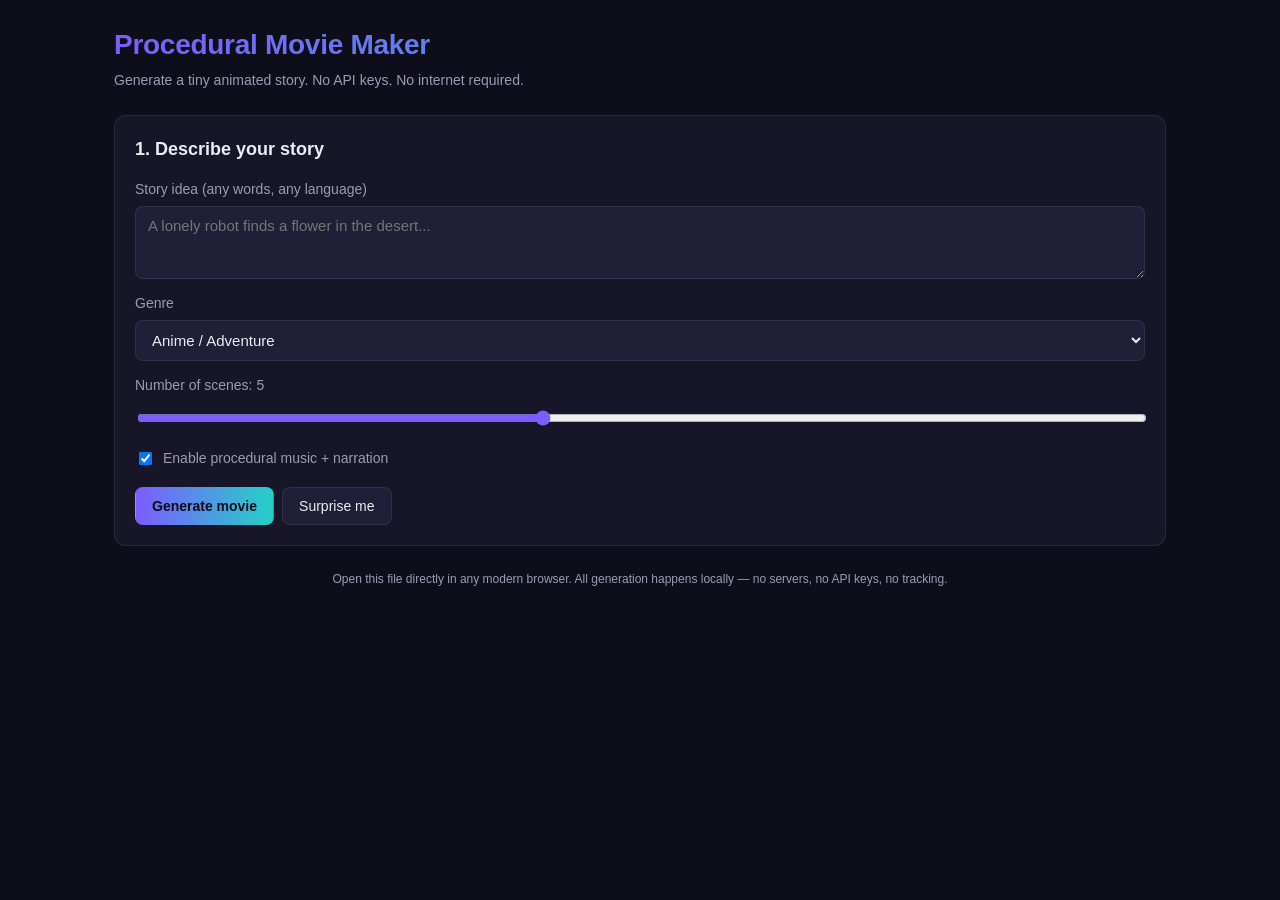
<file: movie-maker/index.html>
<!DOCTYPE html>
<html lang="en">
<head>
  <meta charset="UTF-8" />
  <meta name="viewport" content="width=device-width, initial-scale=1.0" />
  <title>Procedural Movie Maker</title>
  <link rel="stylesheet" href="style.css" />
</head>
<body>
  <main id="app">
    <header>
      <h1>Procedural Movie Maker</h1>
      <p class="tagline">Generate a tiny animated story. No API keys. No internet required.</p>
    </header>

    <section id="setup-panel" class="panel">
      <h2>1. Describe your story</h2>
      <form id="setup-form">
        <div id="saved-movies" class="saved-movies" hidden>
          <span class="saved-label">Saved movies:</span>
          <div id="saved-list" class="saved-list"></div>
        </div>
        <label>
          <span>Story idea (any words, any language)</span>
          <textarea id="idea" rows="3" placeholder="A lonely robot finds a flower in the desert..."></textarea>
        </label>

        <label>
          <span>Genre</span>
          <select id="style">
            <option value="anime">Anime / Adventure</option>
            <option value="scifi">Sci-Fi</option>
            <option value="fantasy">Fantasy</option>
            <option value="horror">Horror</option>
            <option value="comedy">Comedy</option>
            <option value="mystery">Mystery</option>
          </select>
        </label>

        <label>
          <span>Number of scenes: <output id="scene-count-out">5</output></span>
          <input type="range" id="scene-count" min="3" max="8" value="5" />
        </label>

        <label class="checkbox">
          <input type="checkbox" id="enable-audio" checked />
          <span>Enable procedural music + narration</span>
        </label>

        <div class="button-row">
          <button type="submit" class="primary">Generate movie</button>
          <button type="button" id="surprise-me">Surprise me</button>
        </div>
      </form>
    </section>

    <section id="theater-panel" class="panel" hidden>
      <div id="stage-wrap">
        <svg id="stage" viewBox="0 0 1280 720" preserveAspectRatio="xMidYMid slice" aria-label="Movie stage">
          <defs id="stage-defs"></defs>
          <g id="bg-layer"></g>
          <g id="char-layer"></g>
          <g id="fx-layer"></g>
        </svg>
        <div id="dialogue-box" class="dialogue-box">
          <div id="dialogue-speaker" class="speaker"></div>
          <div id="dialogue-text" class="text"></div>
        </div>
        <div id="title-card" class="title-card" hidden>
          <h2 id="title-text"></h2>
          <p id="title-sub"></p>
        </div>
        <div id="scene-meta" class="scene-meta"></div>
        <div id="fade-overlay" class="fade-overlay"></div>
      </div>

      <div class="controls">
        <button id="btn-prev" title="Previous scene">&#x23ee;</button>
        <button id="btn-play" class="primary" title="Play / pause">&#x25b6;</button>
        <button id="btn-next" title="Next scene">&#x23ed;</button>
        <button id="btn-restart" title="Restart">&#x21bb;</button>
        <button id="btn-save" title="Save to browser">Save</button>
        <button id="btn-download" title="Download script as .txt">Download</button>
        <button id="btn-edit" title="Back to setup">New movie</button>
      </div>

      <details id="script-details">
        <summary>Show full script</summary>
        <div id="script-output" class="script"></div>
      </details>
    </section>

    <footer>
      <p>
        Open this file directly in any modern browser. All generation happens locally —
        no servers, no API keys, no tracking.
      </p>
    </footer>
  </main>

  <script src="story.js"></script>
  <script src="animator.js"></script>
  <script src="audio.js"></script>
  <script src="app.js"></script>
</body>
</html>
</file>
<file: movie-maker/style.css>
:root {
  --bg: #0e0e1a;
  --panel: #161628;
  --panel-2: #1f1f38;
  --text: #ececf1;
  --muted: #9b9bb5;
  --accent: #7c5cff;
  --accent-2: #25d0c8;
  --danger: #ff5c8a;
  --border: rgba(255, 255, 255, 0.08);
}

* { box-sizing: border-box; }

html, body {
  margin: 0;
  padding: 0;
  background: var(--bg);
  color: var(--text);
  font-family: -apple-system, BlinkMacSystemFont, "Segoe UI", Roboto, "Helvetica Neue", Arial, sans-serif;
  font-size: 16px;
  line-height: 1.5;
  min-height: 100vh;
}

#app {
  max-width: 1100px;
  margin: 0 auto;
  padding: 24px;
}

header h1 {
  margin: 0 0 4px;
  font-size: 28px;
  letter-spacing: -0.01em;
  background: linear-gradient(90deg, var(--accent), var(--accent-2));
  -webkit-background-clip: text;
  background-clip: text;
  color: transparent;
}

header .tagline {
  margin: 0 0 24px;
  color: var(--muted);
  font-size: 14px;
}

.panel {
  background: var(--panel);
  border: 1px solid var(--border);
  border-radius: 12px;
  padding: 20px;
  margin-bottom: 16px;
}

.panel h2 {
  margin: 0 0 16px;
  font-size: 18px;
}

#setup-form {
  display: grid;
  gap: 14px;
}

label {
  display: grid;
  gap: 6px;
  font-size: 14px;
  color: var(--muted);
}

label.checkbox {
  display: flex;
  flex-direction: row;
  align-items: center;
  gap: 8px;
}

textarea, select, input[type="range"], input[type="text"] {
  width: 100%;
  padding: 10px 12px;
  background: var(--panel-2);
  color: var(--text);
  border: 1px solid var(--border);
  border-radius: 8px;
  font-family: inherit;
  font-size: 15px;
  resize: vertical;
}

textarea:focus, select:focus, input:focus {
  outline: 2px solid var(--accent);
  outline-offset: 0;
  border-color: transparent;
}

input[type="range"] {
  padding: 0;
  height: 28px;
  accent-color: var(--accent);
}

.button-row {
  display: flex;
  gap: 8px;
  flex-wrap: wrap;
  margin-top: 4px;
}

button {
  padding: 10px 16px;
  border: 1px solid var(--border);
  border-radius: 8px;
  background: var(--panel-2);
  color: var(--text);
  font-size: 14px;
  cursor: pointer;
  font-family: inherit;
  transition: transform 0.05s ease, background 0.15s ease;
}

button:hover { background: #2a2a48; }
button:active { transform: translateY(1px); }
button:disabled { opacity: 0.45; cursor: not-allowed; }

button.primary {
  background: linear-gradient(90deg, var(--accent), var(--accent-2));
  border-color: transparent;
  color: #0e0e1a;
  font-weight: 600;
}

button.primary:hover { filter: brightness(1.08); }

#stage-wrap {
  position: relative;
  width: 100%;
  aspect-ratio: 16 / 9;
  background: #000;
  border-radius: 12px;
  overflow: hidden;
  border: 1px solid var(--border);
}

#stage {
  width: 100%;
  height: 100%;
  display: block;
}

.dialogue-box {
  position: absolute;
  left: 5%;
  right: 5%;
  bottom: 6%;
  background: rgba(0, 0, 0, 0.72);
  backdrop-filter: blur(8px);
  -webkit-backdrop-filter: blur(8px);
  border: 1px solid rgba(255, 255, 255, 0.18);
  border-radius: 10px;
  padding: 14px 18px;
  min-height: 70px;
  color: #fff;
  opacity: 0;
  transform: translateY(20px);
  transition: opacity 0.3s ease, transform 0.3s ease;
  pointer-events: none;
}

.dialogue-box.visible {
  opacity: 1;
  transform: translateY(0);
}

.dialogue-box .speaker {
  font-size: 13px;
  font-weight: 600;
  color: var(--accent-2);
  margin-bottom: 6px;
  text-transform: uppercase;
  letter-spacing: 0.05em;
}

.dialogue-box .text {
  font-size: 18px;
  line-height: 1.4;
  min-height: 1.4em;
}

.title-card {
  position: absolute;
  inset: 0;
  display: flex;
  flex-direction: column;
  align-items: center;
  justify-content: center;
  background: rgba(0, 0, 0, 0.78);
  backdrop-filter: blur(6px);
  text-align: center;
  padding: 40px;
  animation: fadeIn 0.6s ease;
}

.title-card h2 {
  font-size: clamp(28px, 5vw, 56px);
  margin: 0 0 12px;
  background: linear-gradient(90deg, var(--accent), var(--accent-2));
  -webkit-background-clip: text;
  background-clip: text;
  color: transparent;
  letter-spacing: -0.02em;
}

.title-card p {
  margin: 0;
  color: var(--muted);
  font-size: clamp(14px, 2vw, 18px);
  font-style: italic;
}

@keyframes fadeIn {
  from { opacity: 0; }
  to   { opacity: 1; }
}

.scene-meta {
  position: absolute;
  top: 12px;
  left: 12px;
  font-size: 11px;
  color: rgba(255, 255, 255, 0.6);
  background: rgba(0, 0, 0, 0.5);
  padding: 4px 8px;
  border-radius: 4px;
  letter-spacing: 0.05em;
  text-transform: uppercase;
}

.fade-overlay {
  position: absolute;
  inset: 0;
  background: #000;
  opacity: 0;
  pointer-events: none;
  transition: opacity 0.45s ease;
}
.fade-overlay.active { opacity: 1; }

.saved-movies {
  background: var(--panel-2);
  border: 1px solid var(--border);
  border-radius: 8px;
  padding: 10px 12px;
  margin-bottom: 4px;
}
.saved-label {
  display: block;
  font-size: 12px;
  color: var(--muted);
  text-transform: uppercase;
  letter-spacing: 0.06em;
  margin-bottom: 8px;
}
.saved-list {
  display: flex;
  flex-wrap: wrap;
  gap: 6px;
}
.saved-item {
  display: inline-flex;
  align-items: center;
  gap: 6px;
  padding: 6px 10px;
  background: var(--bg);
  border: 1px solid var(--border);
  border-radius: 999px;
  font-size: 13px;
  color: var(--text);
}
.saved-item button {
  padding: 2px 8px;
  font-size: 12px;
  border-radius: 6px;
  background: transparent;
  border: 1px solid var(--border);
}
.saved-item .load-btn {
  color: var(--accent-2);
  border-color: rgba(37, 208, 200, 0.4);
}
.saved-item .delete-btn {
  color: var(--danger);
  border-color: rgba(255, 92, 138, 0.4);
}

.controls {
  display: flex;
  gap: 8px;
  justify-content: center;
  margin-top: 14px;
  flex-wrap: wrap;
}

.controls button {
  min-width: 48px;
  font-size: 16px;
}

#script-details {
  margin-top: 16px;
  background: var(--panel-2);
  border-radius: 8px;
  padding: 12px 16px;
  border: 1px solid var(--border);
}

#script-details summary {
  cursor: pointer;
  color: var(--muted);
  font-size: 14px;
}

.script {
  margin-top: 12px;
  font-family: "SF Mono", Menlo, Monaco, Consolas, monospace;
  font-size: 13px;
  line-height: 1.6;
  white-space: pre-wrap;
  color: var(--text);
}

.script .scene-block {
  border-left: 2px solid var(--accent);
  padding-left: 12px;
  margin-bottom: 16px;
}

.script .scene-head {
  color: var(--accent-2);
  font-weight: 600;
  text-transform: uppercase;
  letter-spacing: 0.05em;
  font-size: 11px;
  margin-bottom: 4px;
}

.script .narration {
  color: var(--muted);
  font-style: italic;
  margin-bottom: 6px;
}

.script .dialogue-line {
  margin: 2px 0;
}

.script .speaker-name {
  color: var(--accent);
  font-weight: 600;
}

footer {
  margin-top: 24px;
  text-align: center;
  font-size: 12px;
  color: var(--muted);
}

@media (max-width: 600px) {
  #app { padding: 14px; }
  header h1 { font-size: 22px; }
  .panel { padding: 14px; }
  .dialogue-box .text { font-size: 15px; }
  .dialogue-box { padding: 10px 14px; min-height: 56px; }
}
</file>
